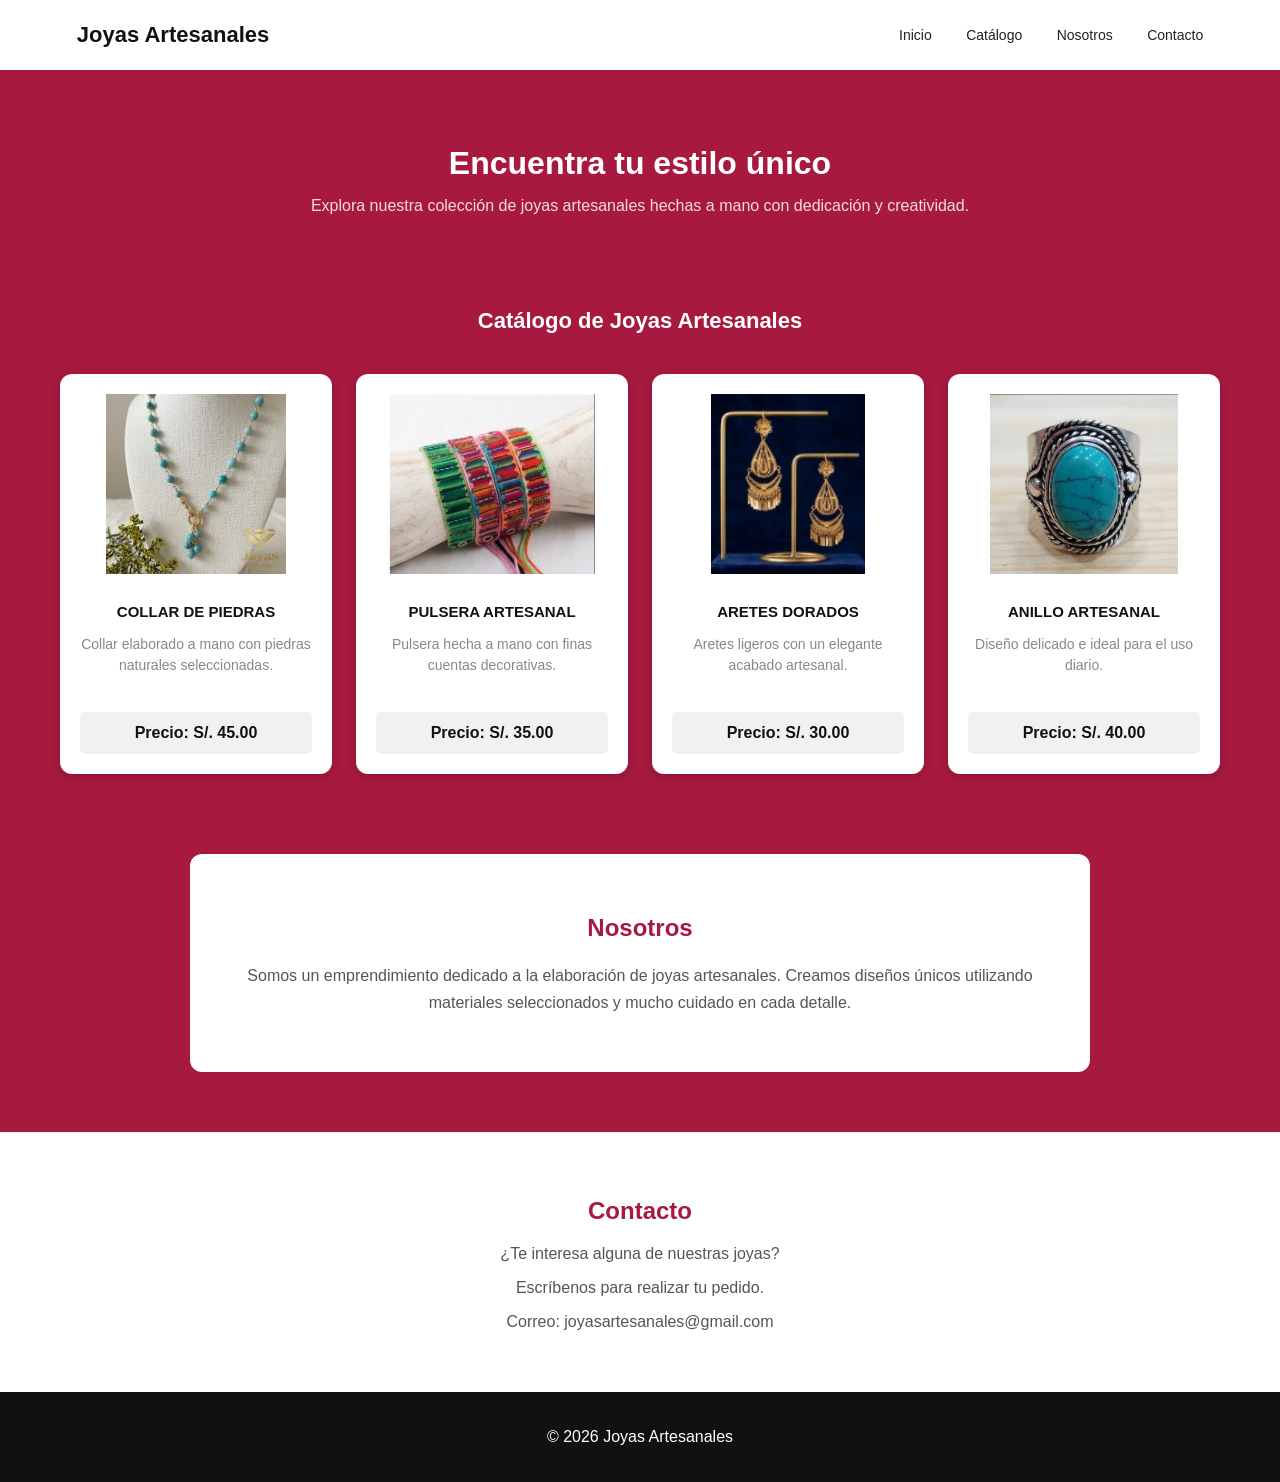
<file: index.html>
<!DOCTYPE html>
<html lang="es">

<head>

    <meta charset="UTF-8">

    <meta name="viewport" content="width=device-width, initial-scale=1.0">
    
    <title>Joyas Artesanales - Catálogo</title>

    <link rel="stylesheet" href=" style.css ">

</head>

<body>


<!-- ================================================= -->
<!-- MENÚ -->
<!-- ================================================= -->

<header>

    <div class="logo">
        Joyas Artesanales
    </div>

    <nav>
        <a href="#inicio">Inicio</a>
        <a href="#catalogo">Catálogo</a>
        <a href="#nosotros">Nosotros</a>
        <a href="#contacto">Contacto</a>
    </nav>

</header>


<!-- ================================================= -->
<!-- INICIO -->
<!-- ================================================= -->

<section id="inicio" class="inicio">

    <h1>
        Encuentra tu estilo único
    </h1>

    <p>
        Explora nuestra colección de joyas artesanales
        hechas a mano con dedicación y creatividad.
    </p>

</section>


<!-- ================================================= -->
<!-- CATÁLOGO -->
<!-- ================================================= -->

<section id="catalogo" class="catalogo">

    <h2>
        Catálogo de Joyas Artesanales
    </h2>


    <div class="productos">


        <!-- ================================================= -->
        <!-- PRODUCTO 1 -->
        <!-- ================================================= -->

        <div class="producto">

            <input
                type="checkbox"
                id="producto1"
            >

            <label
                for="producto1"
                class="imagen-principal"
            >

                <img src="./1.png" alt="Prueba" width="500"
                    alt="Collar de piedras"
                >

            </label>


            <h3>
                COLLAR DE PIEDRAS
            </h3>


            <p>
                Collar elaborado a mano con piedras
                naturales seleccionadas.
            </p>


            <div class="precio">
                Precio: S/. 45.00
            </div>


            <!-- VENTANA DEL PRODUCTO -->

            <div class="detalle-producto">

                <label
                    for="producto1"
                    class="cerrar"
                >
                    ×
                </label>


                <h2>
                    COLLAR DE PIEDRAS
                </h2>


                <div class="contenido-detalle">


                    <!-- GALERÍA -->

                    <div class="galeria">

                        <input
                            type="radio"
                            name="galeria1"
                            id="foto1-1"
                            checked
                        >

                        <input
                            type="radio"
                            name="galeria1"
                            id="foto1-2"
                        >

                        <input
                            type="radio"
                            name="galeria1"
                            id="foto1-3"
                        >

                        <input
                            type="radio"
                            name="galeria1"
                            id="foto1-4"
                        >


                        <!-- IMAGEN GRANDE -->

                        <div class="imagen-grande">

                            <img
                                class="foto1"
                                src="./1.png"
                                alt="Collar de piedras"
                            >

                            <img
                                class="foto2"
                                src="./2.png"
                                alt="Collar de piedras"
                            >

                            <img
                                class="foto3"
                                src="./3.png"
                                alt="Collar de piedras"
                            >

                            <img
                                class="foto4"
                                src="./4.png"
                                alt="Collar de piedras"
                            >

                        </div>


                        <!-- MINIATURAS -->

                        <div class="miniaturas">

                            <label for="foto1-1">
                                <img
                                    src="./1.png"
                                    alt="Collar"
                                >
                            </label>

                            <label for="foto1-2">
                                <img
                                    src="./2.png"
                                    alt="Collar"
                                >
                            </label>

                            <label for="foto1-3">
                                <img
                                    src="./3.png"
                                    alt="Collar"
                                >
                            </label>

                            <label for="foto1-4">
                                <img
                                    src="./4.png"
                                    alt="Collar"
                                >
                            </label>

                        </div>

                    </div>


                    <!-- INFORMACIÓN -->

                    <div class="informacion-detalle">

                        <h3>
                            Información del producto
                        </h3>

                        <p>
                            Collar elaborado a mano con piedras
                            naturales seleccionadas. Su diseño
                            artesanal lo convierte en una pieza
                            única y especial.
                        </p>


                        <div class="precio-detalle">
                            Precio: S/. 45.00
                        </div>


                        <button class="carrito">
                            Añadir al carrito
                        </button>

                    </div>

                </div>

            </div>

        </div>


        <!-- ================================================= -->
        <!-- PRODUCTO 2 -->
        <!-- ================================================= -->

        <div class="producto">

            <input
                type="checkbox"
                id="producto2"
            >

            <label
                for="producto2"
                class="imagen-principal"
            >

                <img
                    src="./5.png"
                    alt="Pulsera artesanal"
                >

            </label>


            <h3>
                PULSERA ARTESANAL
            </h3>


            <p>
                Pulsera hecha a mano con finas
                cuentas decorativas.
            </p>


            <div class="precio">
                Precio: S/. 35.00
            </div>


            <div class="detalle-producto">

                <label
                    for="producto2"
                    class="cerrar"
                >
                    ×
                </label>


                <h2>
                    PULSERA ARTESANAL
                </h2>


                <div class="contenido-detalle">


                    <div class="galeria">

                        <input
                            type="radio"
                            name="galeria2"
                            id="foto2-1"
                            checked
                        >

                        <input
                            type="radio"
                            name="galeria2"
                            id="foto2-2"
                        >

                        <input
                            type="radio"
                            name="galeria2"
                            id="foto2-3"
                        >

                        <input
                            type="radio"
                            name="galeria2"
                            id="foto2-4"
                        >


                        <div class="imagen-grande">

                            <img
                                class="foto1"
                                src="./5.png"
                                alt="Pulsera"
                            >

                            <img
                                class="foto2"
                                src="./6.png"
                                alt="Pulsera"
                            >

                            <img
                                class="foto3"
                                src="./7.png"
                                alt="Pulsera"
                            >

                            <img
                                class="foto4"
                                src="./8.png"
                                alt="Pulsera"
                            >

                        </div>


                        <div class="miniaturas">

                            <label for="foto2-1">
                                <img
                                    src="./5.png"
                                    alt="Pulsera"
                                >
                            </label>

                            <label for="foto2-2">
                                <img
                                    src="./6.png"
                                    alt="Pulsera"
                                >
                            </label>

                            <label for="foto2-3">
                                <img
                                    src="./7.png"
                                    alt="Pulsera"
                                >
                            </label>

                            <label for="foto2-4">
                                <img
                                    src="./8.png"
                                    alt="Pulsera"
                                >
                            </label>

                        </div>

                    </div>


                    <div class="informacion-detalle">

                        <h3>
                            Información del producto
                        </h3>

                        <p>
                            Pulsera hecha a mano con finas
                            cuentas decorativas. Su diseño
                            artesanal es ideal para complementar
                            diferentes estilos.
                        </p>


                        <div class="precio-detalle">
                            Precio: S/. 35.00
                        </div>


                        <button class="carrito">
                            Añadir al carrito
                        </button>

                    </div>

                </div>

            </div>

        </div>


        <!-- ================================================= -->
        <!-- PRODUCTO 3 -->
        <!-- ================================================= -->

        <div class="producto">

            <input
                type="checkbox"
                id="producto3"
            >

            <label
                for="producto3"
                class="imagen-principal"
            >

                <img
                    src="./9.png"
                    alt="Aretes dorados"
                >

            </label>


            <h3>
                ARETES DORADOS
            </h3>


            <p>
                Aretes ligeros con un elegante
                acabado artesanal.
            </p>


            <div class="precio">
                Precio: S/. 30.00
            </div>


            <div class="detalle-producto">

                <label
                    for="producto3"
                    class="cerrar"
                >
                    ×
                </label>


                <h2>
                    ARETES DORADOS
                </h2>


                <div class="contenido-detalle">

                    <div class="galeria">

                        <input
                            type="radio"
                            name="galeria3"
                            id="foto3-1"
                            checked
                        >

                        <input
                            type="radio"
                            name="galeria3"
                            id="foto3-2"
                        >

                        <input
                            type="radio"
                            name="galeria3"
                            id="foto3-3"
                        >

                        <input
                            type="radio"
                            name="galeria3"
                            id="foto3-4"
                        >


                        <div class="imagen-grande">

                            <img
                                class="foto1"
                                src="./9.png"
                                alt="Aretes"
                            >

                            <img
                                class="foto2"
                                src="./10.png"
                                alt="Aretes"
                            >

                            <img
                                class="foto3"
                                src="./11.png"
                                alt="Aretes"
                            >

                            <img
                                class="foto4"
                                src="./12.png"
                                alt="Aretes"
                            >

                        </div>


                        <div class="miniaturas">

                            <label for="foto3-1">
                                <img
                                    src="./9.png"
                                    alt="Aretes"
                                >
                            </label>

                            <label for="foto3-2">
                                <img
                                    src="./10.png"
                                    alt="Aretes"
                                >
                            </label>

                            <label for="foto3-3">
                                <img
                                    src="./11.png"
                                    alt="Aretes"
                                >
                            </label>

                            <label for="foto3-4">
                                <img
                                    src="./12.png"
                                    alt="Aretes"
                                >
                            </label>

                        </div>

                    </div>


                    <div class="informacion-detalle">

                        <h3>
                            Información del producto
                        </h3>

                        <p>
                            Aretes ligeros con un elegante
                            acabado artesanal. Elaborados
                            cuidadosamente para complementar
                            cualquier ocasión.
                        </p>


                        <div class="precio-detalle">
                            Precio: S/. 30.00
                        </div>


                        <button class="carrito">
                            Añadir al carrito
                        </button>

                    </div>

                </div>

            </div>

        </div>


        <!-- ================================================= -->
        <!-- PRODUCTO 4 -->
        <!-- ================================================= -->

        <div class="producto">

            <input
                type="checkbox"
                id="producto4"
            >

            <label
                for="producto4"
                class="imagen-principal"
            >

                <img
                    src="./13.png"
                    alt="Anillo artesanal"
                >

            </label>


            <h3>
                ANILLO ARTESANAL
            </h3>


            <p>
                Diseño delicado e ideal para
                el uso diario.
            </p>


            <div class="precio">
                Precio: S/. 40.00
            </div>


            <div class="detalle-producto">

                <label
                    for="producto4"
                    class="cerrar"
                >
                    ×
                </label>


                <h2>
                    ANILLO ARTESANAL
                </h2>


                <div class="contenido-detalle">

                    <div class="galeria">

                        <input
                            type="radio"
                            name="galeria4"
                            id="foto4-1"
                            checked
                        >

                        <input
                            type="radio"
                            name="galeria4"
                            id="foto4-2"
                        >

                        <input
                            type="radio"
                            name="galeria4"
                            id="foto4-3"
                        >

                        <input
                            type="radio"
                            name="galeria4"
                            id="foto4-4"
                        >


                        <div class="imagen-grande">

                            <img
                                class="foto1"
                                src="./13.png"
                                alt="Anillo"
                            >

                            <img
                                class="foto2"
                                src="./14.png"
                                alt="Anillo"
                            >

                            <img
                                class="foto3"
                                src="./15.png"
                                alt="Anillo"
                            >

                            <img
                                class="foto4"
                                src="./16.png"
                                alt="Anillo"
                            >

                        </div>


                        <div class="miniaturas">

                            <label for="foto4-1">
                                <img
                                    src="./13.png"
                                    alt="Anillo"
                                >
                            </label>

                            <label for="foto4-2">
                                <img
                                    src="./14.png"
                                    alt="Anillo"
                                >
                            </label>

                            <label for="foto4-3">
                                <img
                                    src="./15.png"
                                    alt="Anillo"
                                >
                            </label>

                            <label for="foto4-4">
                                <img
                                    src="./16.png"
                                    alt="Anillo"
                                >
                            </label>

                        </div>

                    </div>


                    <div class="informacion-detalle">

                        <h3>
                            Información del producto
                        </h3>

                        <p>
                            Diseño delicado e ideal para
                            el uso diario. Una pieza artesanal
                            sencilla y elegante.
                        </p>


                        <div class="precio-detalle">
                            Precio: S/. 40.00
                        </div>


                        <button class="carrito">
                            Añadir al carrito
                        </button>

                    </div>

                </div>

            </div>

        </div>

    </div>

</section>


<!-- ================================================= -->
<!-- NOSOTROS -->
<!-- ================================================= -->

<section
    id="nosotros"
    class="nosotros"
>

    <h2>
        Nosotros
    </h2>

    <p>
        Somos un emprendimiento dedicado a la elaboración
        de joyas artesanales. Creamos diseños únicos
        utilizando materiales seleccionados y mucho cuidado
        en cada detalle.
    </p>

</section>


<!-- ================================================= -->
<!-- CONTACTO -->
<!-- ================================================= -->

<section
    id="contacto"
    class="contacto"
>

    <h2>
        Contacto
    </h2>

    <p>
        ¿Te interesa alguna de nuestras joyas?
    </p>

    <p>
        Escríbenos para realizar tu pedido.
    </p>

    <p>
        Correo: joyasartesanales@gmail.com
    </p>

</section>


<!-- ================================================= -->
<!-- PIE -->
<!-- ================================================= -->

<footer>

    <p>
        © 2026 Joyas Artesanales
    </p>

</footer>
</file>
<file: style.css>
/* ================================================= */
/* CONFIGURACIÓN GENERAL */
/* ================================================= */

* {
    box-sizing: border-box;
}

html {
    scroll-behavior: smooth;
}

body {
    margin: 0;
    font-family: Arial, sans-serif;
    background-color: #a7193f;
    color: #222222;
}


/* ================================================= */
/* MENÚ */
/* ================================================= */

header {
    background-color: white;
    padding: 22px 6%;

    display: flex;
    justify-content: space-between;
    align-items: center;
}


.logo {
    font-size: 22px;
    font-weight: bold;
    color: #111111;
}


nav a {
    color: #222222;
    text-decoration: none;
    margin-left: 30px;
    font-size: 14px;
}

nav a:hover {
    color: #a7193f;
}


/* ================================================= */
/* INICIO */
/* ================================================= */

.inicio {
    text-align: center;
    padding: 75px 20px 55px;
    color: white;
}

.inicio h1 {
    font-size: 32px;
    margin: 0 0 15px;
}

.inicio p {
    font-size: 16px;
    margin: 0;
    color: #f5dce4;
}


/* ================================================= */
/* CATÁLOGO */
/* ================================================= */

.catalogo {
    max-width: 1200px;
    margin: 0 auto;
    padding: 20px;
}

.catalogo > h2 {
    text-align: center;
    color: white;
    font-size: 22px;
    margin-bottom: 40px;
}


/* ================================================= */
/* PRODUCTOS */
/* ================================================= */

.productos {
    display: grid;
    grid-template-columns: repeat(4, 1fr);
    gap: 24px;
}


/* ================================================= */
/* TARJETA */
/* ================================================= */

.producto {
    background-color: white;
    padding: 20px;
    border-radius: 12px;
    text-align: center;

    box-shadow:
        0 3px 10px rgba(0, 0, 0, 0.15);

    transition: 0.3s;
}

.producto:hover {
    box-shadow:
        0 5px 15px rgba(0, 0, 0, 0.25);
}


/* ================================================= */
/* IMAGEN DEL CATÁLOGO */
/* ================================================= */

.imagen-principal {
    display: block;
    cursor: pointer;
}

.imagen-principal img {
    width: 100%;
    height: 180px;

    object-fit: contain;

    margin-bottom: 15px;

    transition: 0.3s;
}

.imagen-principal img:hover {
    opacity: 0.8;
    transform: scale(1.03);
}


/* ================================================= */
/* NOMBRE */
/* ================================================= */

.producto h3 {
    color: #111111;
    font-size: 15px;
    margin: 10px 0;
}


/* ================================================= */
/* DESCRIPCIÓN */
/* ================================================= */

.producto p {
    color: #888888;
    font-size: 14px;
    line-height: 1.5;
    min-height: 63px;
}


/* ================================================= */
/* PRECIO */
/* ================================================= */

.precio {
    background-color: #f1f1f1;
    color: #111111;

    padding: 12px;

    border-radius: 6px;

    font-weight: bold;

    margin-top: 15px;
}


/* ================================================= */
/* CHECKBOX DEL PRODUCTO */
/* ================================================= */

.producto > input[type="checkbox"] {
    display: none;
}


/* ================================================= */
/* VENTANA DEL PRODUCTO */
/* ================================================= */

.detalle-producto {
    position: fixed;

    top: 0;
    left: 0;

    width: 100%;
    height: 100vh;

    background-color: white;

    z-index: 1000;

    overflow-y: auto;

    padding: 40px;

    display: none;
}


.producto > input[type="checkbox"]:checked
~ .detalle-producto {
    display: block;
}


/* ================================================= */
/* CERRAR */
/* ================================================= */

.cerrar {
    position: absolute;

    top: 20px;
    right: 35px;

    font-size: 38px;

    font-weight: bold;

    color: #111111;

    cursor: pointer;

    line-height: 1;
}

.cerrar:hover {
    color: #a7193f;
}


/* ================================================= */
/* TÍTULO DEL PRODUCTO */
/* ================================================= */

.detalle-producto > h2 {
    text-align: center;

    color: #a7193f;

    font-size: 30px;

    margin-top: 10px;

    margin-bottom: 40px;
}


/* ================================================= */
/* CONTENIDO */
/* ================================================= */

.contenido-detalle {
    max-width: 1100px;

    margin: 0 auto;

    display: flex;

    align-items: flex-start;

    gap: 50px;
}


/* ================================================= */
/* GALERÍA */
/* ================================================= */

.galeria {
    width: 55%;
    flex-shrink: 0;
}


/* ================================================= */
/* OCULTAR COMPLETAMENTE LOS RADIO */
/* ================================================= */

/*
   ESTO ES LO QUE QUITA
   LOS CUADRITOS.
*/

.galeria input[type="radio"] {
    display: none !important;

    appearance: none;

    -webkit-appearance: none;

    width: 0;
    height: 0;

    margin: 0;
    padding: 0;

    position: absolute;

    opacity: 0;

    visibility: hidden;
}


/* ================================================= */
/* IMAGEN GRANDE */
/* ================================================= */

.imagen-grande {
    width: 100%;

    height: 430px;

    border: 1px solid #eeeeee;

    border-radius: 10px;

    background-color: white;

    display: flex;

    align-items: center;

    justify-content: center;

    overflow: hidden;
}


/* TODAS LAS IMÁGENES OCULTAS */

.imagen-grande img {
    display: none;

    width: 100%;

    height: 100%;

    object-fit: contain;

    padding: 10px;
}


/* ================================================= */
/* PRIMERA IMAGEN */
/* ================================================= */

.galeria input:nth-of-type(1):checked
~ .imagen-grande .foto1 {
    display: block;
}


/* ================================================= */
/* SEGUNDA IMAGEN */
/* ================================================= */

.galeria input:nth-of-type(2):checked
~ .imagen-grande .foto2 {
    display: block;
}


/* ================================================= */
/* TERCERA IMAGEN */
/* ================================================= */

.galeria input:nth-of-type(3):checked
~ .imagen-grande .foto3 {
    display: block;
}


/* ================================================= */
/* CUARTA IMAGEN */
/* ================================================= */

.galeria input:nth-of-type(4):checked
~ .imagen-grande .foto4 {
    display: block;
}


/* ================================================= */
/* MINIATURAS */
/* ================================================= */

.miniaturas {
    display: flex;

    justify-content: center;

    align-items: center;

    gap: 15px;

    margin-top: 15px;
}


/* ================================================= */
/* MINIATURA */
/* ================================================= */

.miniaturas label {
    width: 100px;
    height: 90px;

    border: 2px solid #eeeeee;

    border-radius: 8px;

    overflow: hidden;

    cursor: pointer;

    background-color: white;

    transition: 0.3s;
}


.miniaturas label:hover {
    border-color: #a7193f;

    transform: scale(1.05);
}


.miniaturas img {
    width: 100%;
    height: 100%;

    object-fit: contain;

    padding: 5px;
}


/* ================================================= */
/* INFORMACIÓN */
/* ================================================= */

.informacion-detalle {
    width: 45%;

    padding: 20px;

    text-align: left;
}


.informacion-detalle h3 {
    color: #111111;

    font-size: 24px;

    margin-top: 0;

    margin-bottom: 20px;
}


.informacion-detalle p {
    color: #555555;

    font-size: 16px;

    line-height: 1.7;

    margin-bottom: 20px;
}


/* ================================================= */
/* PRECIO DETALLE */
/* ================================================= */

.precio-detalle {
    width: 100%;

    margin: 30px 0 20px;

    padding: 15px;

    background-color: #f1f1f1;

    color: #111111;

    text-align: center;

    border-radius: 6px;

    font-size: 20px;

    font-weight: bold;
}


/* ================================================= */
/* BOTÓN CARRITO */
/* ================================================= */

.carrito {
    display: block;

    width: 250px;

    margin: 20px 0;

    padding: 14px;

    border: none;

    border-radius: 6px;

    background-color: #a7193f;

    color: white;

    font-size: 16px;

    font-weight: bold;

    cursor: pointer;

    transition: 0.3s;
}


.carrito:hover {
    background-color: #111111;
}


/* ================================================= */
/* NOSOTROS */
/* ================================================= */

.nosotros {
    max-width: 900px;

    margin: 60px auto;

    padding: 40px 30px;

    background-color: white;

    border-radius: 12px;

    text-align: center;
}


.nosotros h2 {
    color: #a7193f;
}


.nosotros p {
    color: #555555;

    line-height: 1.7;
}


/* ================================================= */
/* CONTACTO */
/* ================================================= */

.contacto {
    background-color: white;

    text-align: center;

    padding: 45px 20px;

    margin-top: 40px;
}


.contacto h2 {
    color: #a7193f;
}


.contacto p {
    color: #555555;
}


/* ================================================= */
/* PIE DE PÁGINA */
/* ================================================= */

footer {
    background-color: #111111;

    color: white;

    text-align: center;

    padding: 20px;
}


/* ================================================= */
/* TABLET */
/* ================================================= */

@media screen and (max-width: 1000px) {

    .productos {
        grid-template-columns: repeat(2, 1fr);
    }

}


/* ================================================= */
/* TABLET - DETALLE */
/* ================================================= */

@media screen and (max-width: 800px) {

    .contenido-detalle {
        flex-direction: column;
        gap: 30px;
    }

    .galeria {
        width: 100%;
    }

    .informacion-detalle {
        width: 100%;
        text-align: center;
    }

    .carrito {
        margin: 20px auto;
    }

}


/* ================================================= */
/* CELULAR */
/* ================================================= */

@media screen and (max-width: 600px) {

    header {
        flex-direction: column;
        gap: 20px;
    }


    nav a {
        margin: 0 8px;
        font-size: 13px;
    }


    .inicio {
        padding: 55px 15px 40px;
    }


    .inicio h1 {
        font-size: 26px;
    }


    .productos {
        grid-template-columns: 1fr;
    }


    .detalle-producto {
        padding: 25px 15px;
    }


    .detalle-producto > h2 {
        font-size: 22px;

        margin-top: 35px;

        margin-bottom: 25px;
    }


    /* IMAGEN GRANDE */

    .imagen-grande {
        height: 300px;
    }


    /* MINIATURAS */

    .miniaturas {
        gap: 8px;
    }


    .miniaturas label {
        width: 70px;
        height: 65px;
    }


    .informacion-detalle {
        width: 100%;

        padding: 10px;

        text-align: center;
    }


    .informacion-detalle h3 {
        font-size: 21px;
    }


    .informacion-detalle p {
        font-size: 15px;
    }


    .precio-detalle {
        width: 100%;
    }


    .carrito {
        width: 100%;

        max-width: 280px;

        margin: 20px auto;
    }


    .cerrar {
        top: 15px;

        right: 20px;

        font-size: 30px;
    }

}
</file>
